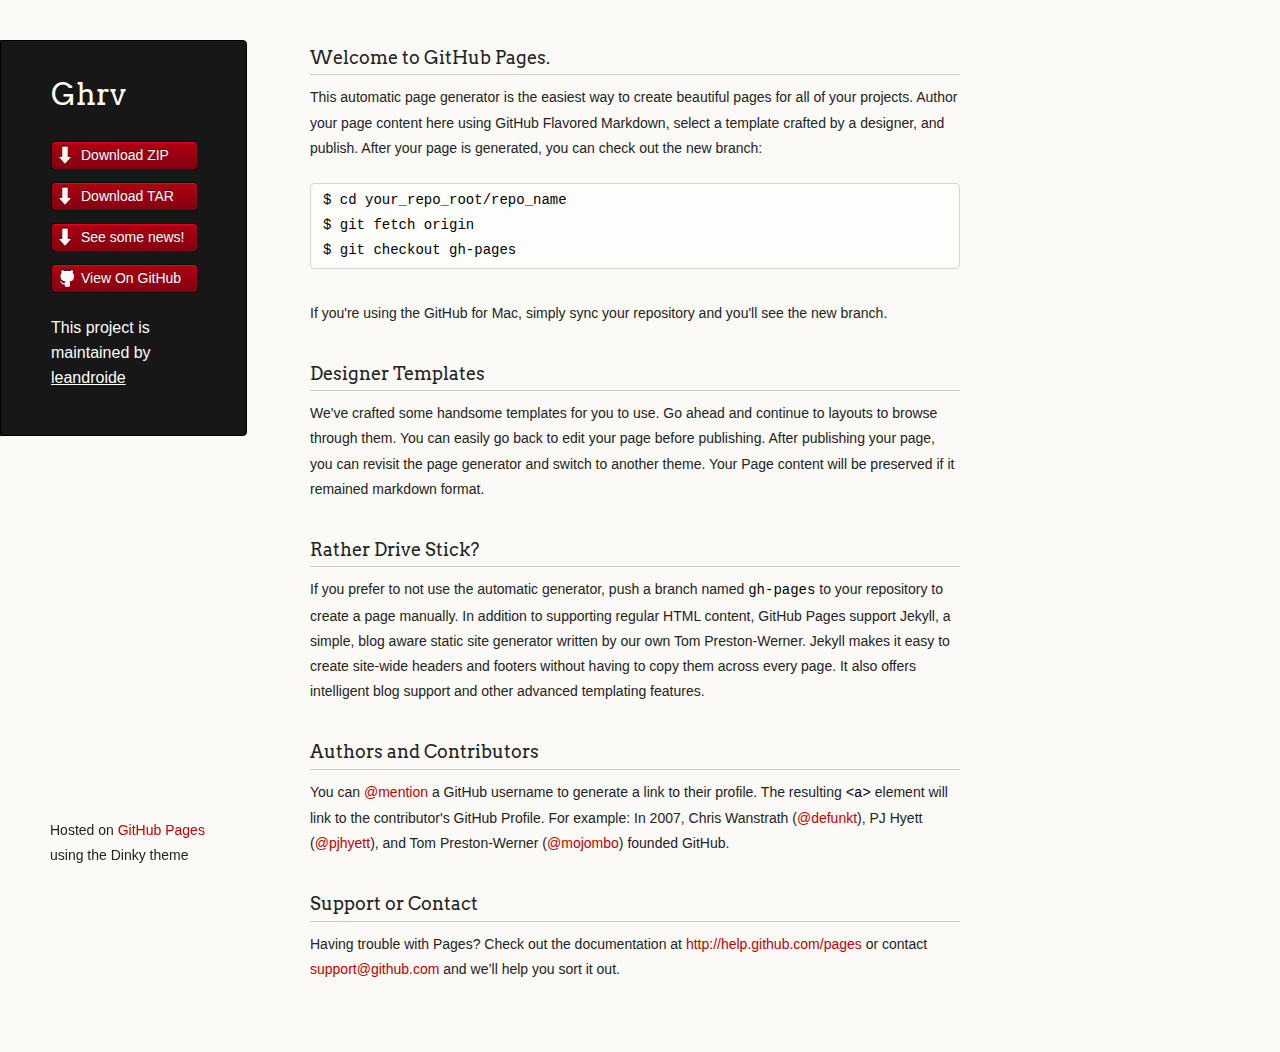
<file: index.html>
<!doctype html>
<html>
  <head>
    <meta charset="utf-8">
    <meta http-equiv="X-UA-Compatible" content="chrome=1">
    <title>Ghrv by leandroide</title>

    <link rel="stylesheet" href="stylesheets/styles.css">
    <link rel="stylesheet" href="stylesheets/pygment_trac.css">
    <script src="javascripts/scale.fix.js"></script>
    <meta name="viewport" content="width=device-width, initial-scale=1, user-scalable=no">
    <!--[if lt IE 9]>
    <script src="//html5shiv.googlecode.com/svn/trunk/html5.js"></script>
    <![endif]-->
  </head>
  <body>
    <div class="wrapper">
      <header>
        <h1 class="header">Ghrv</h1>
        <p class="header"></p>

        <ul>
          <li class="download"><a class="buttons" href="https://github.com/leandroide/ghrv/zipball/master">Download ZIP</a></li>
          <li class="download"><a class="buttons" href="https://github.com/leandroide/ghrv/tarball/master">Download TAR</a></li>
          <li class="download"><a class="buttons" href="http://www.elmundo.es">See some news!</a></li>
          <li><a class="buttons github" href="https://github.com/leandroide/ghrv">View On GitHub</a></li>
        </ul>

        <p class="header">This project is maintained by <a class="header name" href="https://github.com/leandroide">leandroide</a></p>


      </header>
      <section>
        <h3>Welcome to GitHub Pages.</h3>

<p>This automatic page generator is the easiest way to create beautiful pages for all of your projects. Author your page content here using GitHub Flavored Markdown, select a template crafted by a designer, and publish. After your page is generated, you can check out the new branch:</p>

<pre><code>$ cd your_repo_root/repo_name
$ git fetch origin
$ git checkout gh-pages
</code></pre>

<p>If you're using the GitHub for Mac, simply sync your repository and you'll see the new branch.</p>

<h3>Designer Templates</h3>

<p>We've crafted some handsome templates for you to use. Go ahead and continue to layouts to browse through them. You can easily go back to edit your page before publishing. After publishing your page, you can revisit the page generator and switch to another theme. Your Page content will be preserved if it remained markdown format.</p>

<h3>Rather Drive Stick?</h3>

<p>If you prefer to not use the automatic generator, push a branch named <code>gh-pages</code> to your repository to create a page manually. In addition to supporting regular HTML content, GitHub Pages support Jekyll, a simple, blog aware static site generator written by our own Tom Preston-Werner. Jekyll makes it easy to create site-wide headers and footers without having to copy them across every page. It also offers intelligent blog support and other advanced templating features.</p>

<h3>Authors and Contributors</h3>

<p>You can <a href="https://github.com/blog/821" class="user-mention">@mention</a> a GitHub username to generate a link to their profile. The resulting <code>&lt;a&gt;</code> element will link to the contributor's GitHub Profile. For example: In 2007, Chris Wanstrath (<a href="https://github.com/defunkt" class="user-mention">@defunkt</a>), PJ Hyett (<a href="https://github.com/pjhyett" class="user-mention">@pjhyett</a>), and Tom Preston-Werner (<a href="https://github.com/mojombo" class="user-mention">@mojombo</a>) founded GitHub.</p>

<h3>Support or Contact</h3>

<p>Having trouble with Pages? Check out the documentation at <a href="http://help.github.com/pages">http://help.github.com/pages</a> or contact <a href="mailto:support@github.com">support@github.com</a> and we’ll help you sort it out.</p>
      </section>
      <footer>
        <p><small>Hosted on <a href="https://pages.github.com">GitHub Pages</a> using the Dinky theme</small></p>
      </footer>
    </div>
    <!--[if !IE]><script>fixScale(document);</script><![endif]-->
		
  </body>
</html>
</file>
<file: stylesheets/pygment_trac.css>
.highlight  { background: #ffffff; }
.highlight .c { color: #999988; font-style: italic } /* Comment */
.highlight .err { color: #a61717; background-color: #e3d2d2 } /* Error */
.highlight .k { font-weight: bold } /* Keyword */
.highlight .o { font-weight: bold } /* Operator */
.highlight .cm { color: #999988; font-style: italic } /* Comment.Multiline */
.highlight .cp { color: #999999; font-weight: bold } /* Comment.Preproc */
.highlight .c1 { color: #999988; font-style: italic } /* Comment.Single */
.highlight .cs { color: #999999; font-weight: bold; font-style: italic } /* Comment.Special */
.highlight .gd { color: #000000; background-color: #ffdddd } /* Generic.Deleted */
.highlight .gd .x { color: #000000; background-color: #ffaaaa } /* Generic.Deleted.Specific */
.highlight .ge { font-style: italic } /* Generic.Emph */
.highlight .gr { color: #aa0000 } /* Generic.Error */
.highlight .gh { color: #999999 } /* Generic.Heading */
.highlight .gi { color: #000000; background-color: #ddffdd } /* Generic.Inserted */
.highlight .gi .x { color: #000000; background-color: #aaffaa } /* Generic.Inserted.Specific */
.highlight .go { color: #888888 } /* Generic.Output */
.highlight .gp { color: #555555 } /* Generic.Prompt */
.highlight .gs { font-weight: bold } /* Generic.Strong */
.highlight .gu { color: #800080; font-weight: bold; } /* Generic.Subheading */
.highlight .gt { color: #aa0000 } /* Generic.Traceback */
.highlight .kc { font-weight: bold } /* Keyword.Constant */
.highlight .kd { font-weight: bold } /* Keyword.Declaration */
.highlight .kn { font-weight: bold } /* Keyword.Namespace */
.highlight .kp { font-weight: bold } /* Keyword.Pseudo */
.highlight .kr { font-weight: bold } /* Keyword.Reserved */
.highlight .kt { color: #445588; font-weight: bold } /* Keyword.Type */
.highlight .m { color: #009999 } /* Literal.Number */
.highlight .s { color: #d14 } /* Literal.String */
.highlight .na { color: #008080 } /* Name.Attribute */
.highlight .nb { color: #0086B3 } /* Name.Builtin */
.highlight .nc { color: #445588; font-weight: bold } /* Name.Class */
.highlight .no { color: #008080 } /* Name.Constant */
.highlight .ni { color: #800080 } /* Name.Entity */
.highlight .ne { color: #990000; font-weight: bold } /* Name.Exception */
.highlight .nf { color: #990000; font-weight: bold } /* Name.Function */
.highlight .nn { color: #555555 } /* Name.Namespace */
.highlight .nt { color: #000080 } /* Name.Tag */
.highlight .nv { color: #008080 } /* Name.Variable */
.highlight .ow { font-weight: bold } /* Operator.Word */
.highlight .w { color: #bbbbbb } /* Text.Whitespace */
.highlight .mf { color: #009999 } /* Literal.Number.Float */
.highlight .mh { color: #009999 } /* Literal.Number.Hex */
.highlight .mi { color: #009999 } /* Literal.Number.Integer */
.highlight .mo { color: #009999 } /* Literal.Number.Oct */
.highlight .sb { color: #d14 } /* Literal.String.Backtick */
.highlight .sc { color: #d14 } /* Literal.String.Char */
.highlight .sd { color: #d14 } /* Literal.String.Doc */
.highlight .s2 { color: #d14 } /* Literal.String.Double */
.highlight .se { color: #d14 } /* Literal.String.Escape */
.highlight .sh { color: #d14 } /* Literal.String.Heredoc */
.highlight .si { color: #d14 } /* Literal.String.Interpol */
.highlight .sx { color: #d14 } /* Literal.String.Other */
.highlight .sr { color: #009926 } /* Literal.String.Regex */
.highlight .s1 { color: #d14 } /* Literal.String.Single */
.highlight .ss { color: #990073 } /* Literal.String.Symbol */
.highlight .bp { color: #999999 } /* Name.Builtin.Pseudo */
.highlight .vc { color: #008080 } /* Name.Variable.Class */
.highlight .vg { color: #008080 } /* Name.Variable.Global */
.highlight .vi { color: #008080 } /* Name.Variable.Instance */
.highlight .il { color: #009999 } /* Literal.Number.Integer.Long */

.type-csharp .highlight .k { color: #0000FF }
.type-csharp .highlight .kt { color: #0000FF }
.type-csharp .highlight .nf { color: #000000; font-weight: normal }
.type-csharp .highlight .nc { color: #2B91AF }
.type-csharp .highlight .nn { color: #000000 }
.type-csharp .highlight .s { color: #A31515 }
.type-csharp .highlight .sc { color: #A31515 }
</file>
<file: stylesheets/styles.css>
@import url(https://fonts.googleapis.com/css?family=Arvo:400,700,400italic);

/* MeyerWeb Reset */

html, body, div, span, applet, object, iframe,
h1, h2, h3, h4, h5, h6, p, blockquote, pre,
a, abbr, acronym, address, big, cite, code,
del, dfn, em, img, ins, kbd, q, s, samp,
small, strike, strong, sub, sup, tt, var,
b, u, i, center,
dl, dt, dd, ol, ul, li,
fieldset, form, label, legend,
table, caption, tbody, tfoot, thead, tr, th, td,
article, aside, canvas, details, embed,
figure, figcaption, footer, header, hgroup,
menu, nav, output, ruby, section, summary,
time, mark, audio, video {
  margin: 0;
  padding: 0;
  border: 0;
  font: inherit;
  vertical-align: baseline;
}


/* Base text styles */

body {
  padding:10px 50px 0 0;
  font-family:"Helvetica Neue", Helvetica, Arial, sans-serif;
	font-size: 14px;
	color: #232323;
	background-color: #FBFAF7;
	margin: 0;
	line-height: 1.8em;
	-webkit-font-smoothing: antialiased;

}

h1, h2, h3, h4, h5, h6 {
  color:#232323;
  margin:36px 0 10px;
}

p, ul, ol, table, dl {
  margin:0 0 22px;
}

h1, h2, h3 {
	font-family: Arvo, Monaco, serif;
  line-height:1.3;
	font-weight: normal;
}

h1,h2, h3 {
	display: block;
	border-bottom: 1px solid #ccc;
	padding-bottom: 5px;
}

h1 {
	font-size: 30px;
}

h2 {
	font-size: 24px;
}

h3 {
	font-size: 18px;
}

h4, h5, h6 {
	font-family: Arvo, Monaco, serif;
	font-weight: 700;
}

a {
  color:#C30000;
  font-weight:200;
  text-decoration:none;
}

a:hover {
	text-decoration: underline;
}

a small {
	font-size: 12px;
}

em {
	font-style: italic;
}

strong {
  font-weight:700;
}

ul li {
  list-style: inside;
  padding-left: 25px;
}

ol li {
  list-style: decimal inside;
  padding-left: 20px;
}

blockquote {
  margin: 0;
  padding: 0 0 0 20px;
  font-style: italic;
}

dl, dt, dd, dl p {
	font-color: #444;
}

dl dt {
  font-weight: bold;
}

dl dd {
  padding-left: 20px;
  font-style: italic;
}

dl p {
  padding-left: 20px;
  font-style: italic;
}

hr {
  border:0;
  background:#ccc;
  height:1px;
  margin:0 0 24px;
}

/* Images */

img {
  position: relative;
  margin: 0 auto;
  max-width: 650px;
  padding: 5px;
  margin: 10px 0 32px 0;
  border: 1px solid #ccc;
}


/* Code blocks */

code, pre {
	font-family: Monaco, "Bitstream Vera Sans Mono", "Lucida Console", Terminal, monospace;
  color:#000;
  font-size:14px;
}

pre {
	padding: 4px 12px;
  background: #FDFEFB;
  border-radius:4px;
  border:1px solid #D7D8C8;
  overflow: auto;
  overflow-y: hidden;
	margin-bottom: 32px;
}


/* Tables */

table {
  width:100%;
}

table {
  border: 1px solid #ccc;
  margin-bottom: 32px;
  text-align: left;
 }

th {
  font-family: 'Arvo', Helvetica, Arial, sans-serif;
	font-size: 18px;
	font-weight: normal;
  padding: 10px;
  background: #232323;
  color: #FDFEFB;
 }

td {
  padding: 10px;
	background: #ccc;
 }


/* Wrapper */
.wrapper {
  width:960px;
}


/* Header */

header {
	background-color: #171717;
	color: #FDFDFB;
  width:170px;
  float:left;
  position:fixed;
	border: 1px solid #000;
	-webkit-border-top-right-radius: 4px;
	-webkit-border-bottom-right-radius: 4px;
	-moz-border-radius-topright: 4px;
	-moz-border-radius-bottomright: 4px;
	border-top-right-radius: 4px;
	border-bottom-right-radius: 4px;
	padding: 34px 25px 22px 50px;
	margin: 30px 25px 0 0;
	-webkit-font-smoothing: antialiased;
}

p.header {
	font-size: 16px;
}

h1.header {
	font-family: Arvo, sans-serif;
	font-size: 30px;
	font-weight: 300;
	line-height: 1.3em;
	border-bottom: none;
	margin-top: 0;
}


h1.header, a.header, a.name, header a{
	color: #fff;
}

a.header {
	text-decoration: underline;
}

a.name {
	white-space: nowrap;
}

header ul {
  list-style:none;
  padding:0;
}

header li {
	list-style-type: none;
  width:132px;
  height:15px;
	margin-bottom: 12px;
	line-height: 1em;
	padding: 6px 6px 6px 7px;

	background: #AF0011;
	background: -moz-linear-gradient(top, #AF0011 0%, #820011 100%);
  background: -webkit-gradient(linear, left top, left bottom, color-stop(0%,#f8f8f8), color-stop(100%,#dddddd));
  background: -webkit-linear-gradient(top, #AF0011 0%,#820011 100%);
  background: -o-linear-gradient(top, #AF0011 0%,#820011 100%);
  background: -ms-linear-gradient(top, #AF0011 0%,#820011 100%);
  background: linear-gradient(top, #AF0011 0%,#820011 100%);

	border-radius:4px;
  border:1px solid #0D0D0D;

	-webkit-box-shadow: inset 0px 1px 1px 0 rgba(233,2,38, 1);
	box-shadow: inset 0px 1px 1px 0 rgba(233,2,38, 1);

}

header li:hover {
	background: #C3001D;
	background: -moz-linear-gradient(top, #C3001D 0%, #950119 100%);
  background: -webkit-gradient(linear, left top, left bottom, color-stop(0%,#f8f8f8), color-stop(100%,#dddddd));
  background: -webkit-linear-gradient(top, #C3001D 0%,#950119 100%);
  background: -o-linear-gradient(top, #C3001D 0%,#950119 100%);
  background: -ms-linear-gradient(top, #C3001D 0%,#950119 100%);
  background: linear-gradient(top, #C3001D 0%,#950119 100%);
}

a.buttons {
	-webkit-font-smoothing: antialiased;
	background: url(../images/arrow-down.png) no-repeat;
	font-weight: normal;
	text-shadow: rgba(0, 0, 0, 0.4) 0 -1px 0;
	padding: 2px 2px 2px 22px;
	height: 30px;
}

a.github {
	background: url(../images/octocat-small.png) no-repeat 1px;
}

a.buttons:hover {
	color: #fff;
	text-decoration: none;
}


/* Section - for main page content */

section {
  width:650px;
  float:right;
  padding-bottom:50px;
}


/* Footer */

footer {
  width:170px;
  float:left;
  position:fixed;
  bottom:10px;
	padding-left: 50px;
}

@media print, screen and (max-width: 960px) {

  div.wrapper {
    width:auto;
    margin:0;
  }

  header, section, footer {
    float:none;
    position:static;
    width:auto;
  }

	footer {
		border-top: 1px solid #ccc;
		margin:0 84px 0 50px;
		padding:0;
	}

  header {
    padding-right:320px;
  }

  section {
    padding:20px 84px 20px 50px;
    margin:0 0 20px;
  }

  header a small {
    display:inline;
  }

  header ul {
    position:absolute;
    right:130px;
    top:84px;
  }
}

@media print, screen and (max-width: 720px) {
  body {
    word-wrap:break-word;
  }

  header {
    padding:10px 20px 0;
		margin-right: 0;
  }

	section {
    padding:10px 0 10px 20px;
    margin:0 0 30px;
  }

	footer {
		margin: 0 0 0 30px;
	}

  header ul, header p.view {
    position:static;
  }
}

@media print, screen and (max-width: 480px) {

  header ul li.download {
    display:none;
  }

	footer {
		margin: 0 0 0 20px;
	}

	footer a{
		display:block;
	}

}

@media print {
  body {
    padding:0.4in;
    font-size:12pt;
    color:#444;
  }
}
</file>
